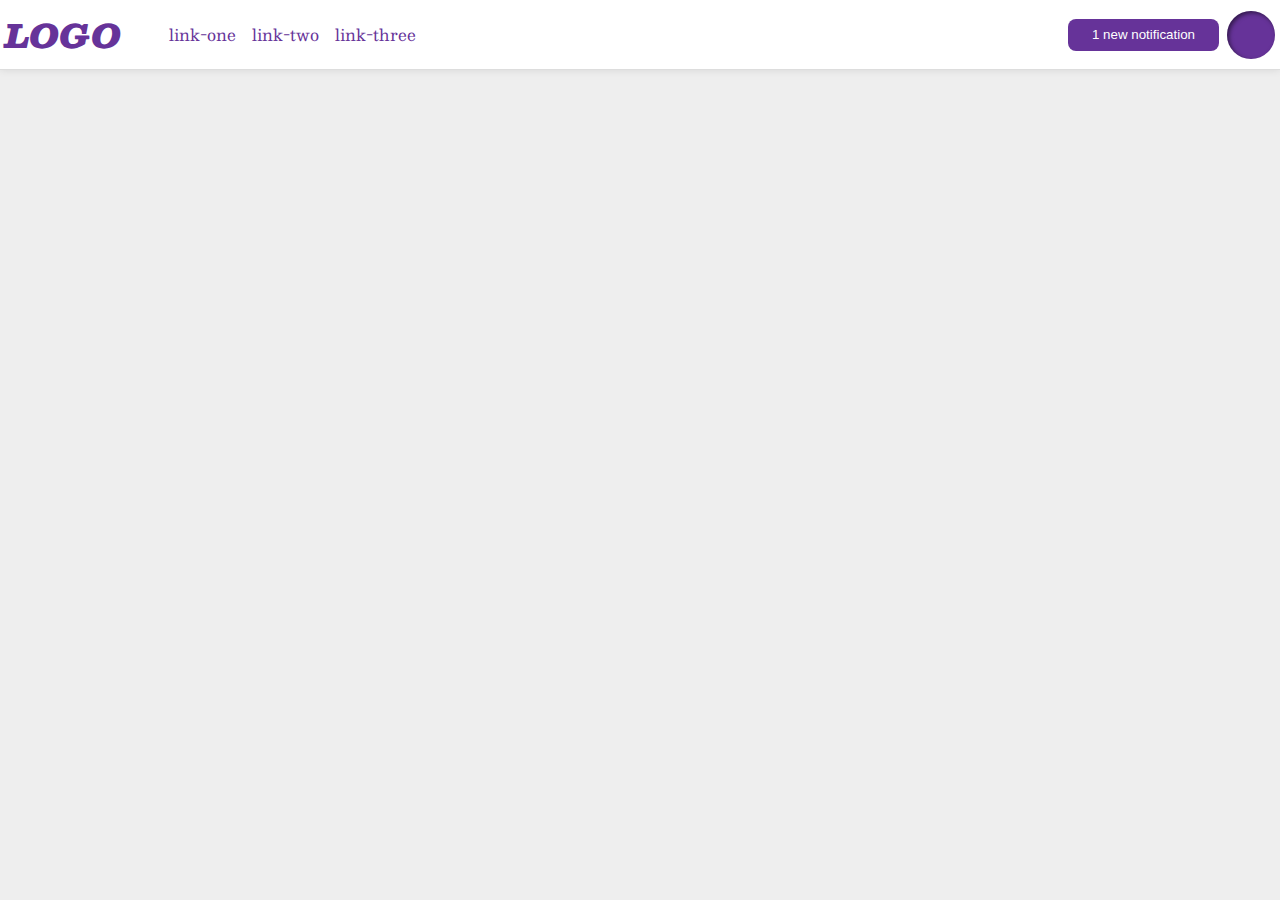
<file: flex/03-flex-header-2/index.html>
<!DOCTYPE html>
<html lang="en">
  <head>
    <meta charset="UTF-8">
    <meta http-equiv="X-UA-Compatible" content="IE=edge">
    <meta name="viewport" content="width=device-width, initial-scale=1.0">
    <title>Flex Header 2</title>
    <link rel="stylesheet" href="style.css">
  </head>
  <body>
    <div class="header">
      <div class="logo">
        LOGO
      </div>
      <ul class="links">
        <li><a href="https://google.com">link-one</a></li>
        <li><a href="https://google.com">link-two</a></li>
        <li><a href="https://google.com">link-three</a></li>
      </ul>
        <div class="right">
          <button class="notifications">
            1 new notification
          </button>
          <div class="profile-image"></div>
        </div>
    </div>
  </body>
</html>
</file>
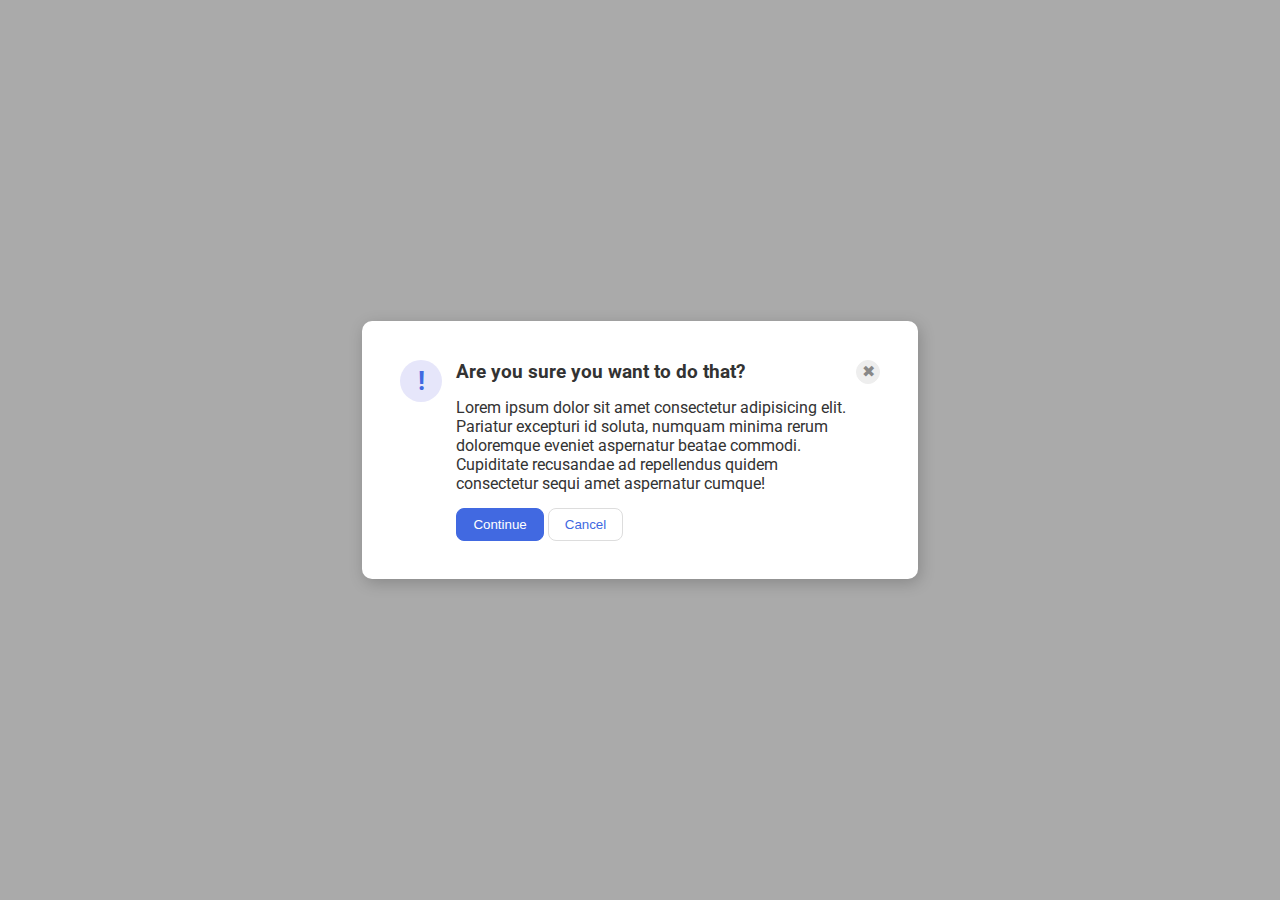
<file: flex/05-flex-modal/index.html>
<!DOCTYPE html>
<html lang="en">
  <head>
    <meta charset="UTF-8">
    <meta http-equiv="X-UA-Compatible" content="IE=edge">
    <meta name="viewport" content="width=device-width, initial-scale=1.0">
    <link rel="stylesheet" href="style.css">
    <title>Modal</title>
  </head>
  <body>
    <div class="modal">
      <div class="icon">!</div>
          <div class="middle">
            <div class="header">Are you sure you want to do that?</div>
            <div class="text">Lorem ipsum dolor sit amet consectetur adipisicing elit. Pariatur excepturi id soluta, numquam minima rerum doloremque eveniet aspernatur beatae commodi. Cupiditate recusandae ad repellendus quidem consectetur sequi amet aspernatur cumque!</div>
               <div class="buttons">
                <button class="continue">Continue</button>
                <button class="cancel">Cancel</button>
              </div>
          </div>
      <button class="close-button">✖</button>
    </div>
  </body>
</html>
</file>
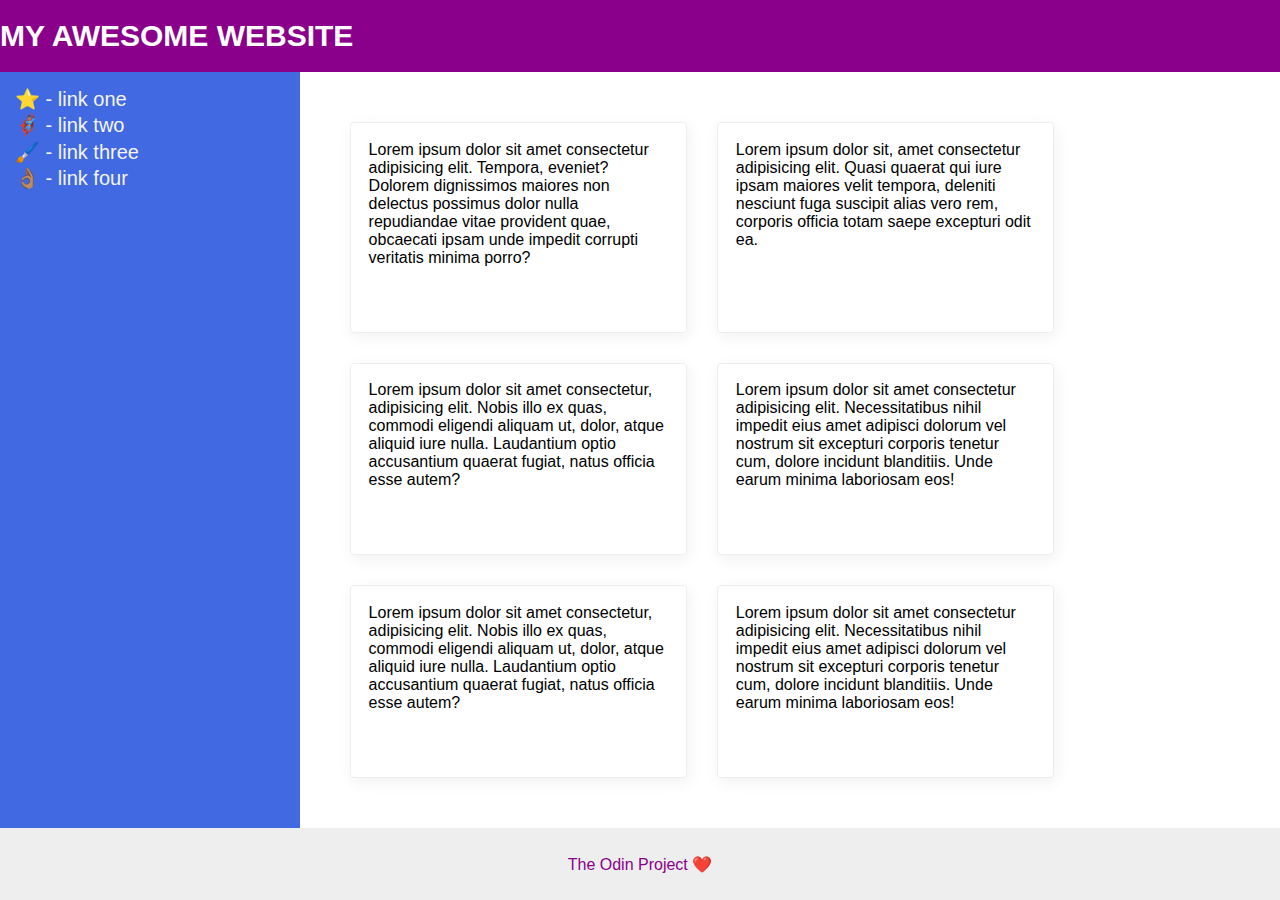
<file: flex/07-flex-layout-2/index.html>
<!DOCTYPE html>
<html lang="en">
  <head>
    <meta charset="UTF-8">
    <meta http-equiv="X-UA-Compatible" content="IE=edge">
    <meta name="viewport" content="width=device-width, initial-scale=1.0">
    <title>The Holy Grail</title>
    <link rel="stylesheet" href="style.css">
  </head>
  <body>
    <div class="header">
      MY AWESOME WEBSITE
    </div>
      <div class="content">
        <div class="sidebar">
          <ul>
            <li><a href="#">⭐ - link one</a></li>
            <li><a href="#">🦸🏽‍♂️ - link two</a></li>
            <li><a href="#">🖌️ - link three</a></li>
            <li><a href="#">👌🏽 - link four</a></li>
          </ul>
        </div>
        <div class="cardbox">
          <div class="card">Lorem ipsum dolor sit amet consectetur adipisicing elit. Tempora, eveniet? Dolorem dignissimos maiores non delectus possimus dolor nulla repudiandae vitae provident quae, obcaecati ipsam unde impedit corrupti veritatis minima porro?</div>
          <div class="card">Lorem ipsum dolor sit, amet consectetur adipisicing elit. Quasi quaerat qui iure ipsam maiores velit tempora, deleniti nesciunt fuga suscipit alias vero rem, corporis officia totam saepe excepturi odit ea.</div>
          <div class="card">Lorem ipsum dolor sit amet consectetur, adipisicing elit. Nobis illo ex quas, commodi eligendi aliquam ut, dolor, atque aliquid iure nulla. Laudantium optio accusantium quaerat fugiat, natus officia esse autem?</div>
          <div class="card">Lorem ipsum dolor sit amet consectetur adipisicing elit. Necessitatibus nihil impedit eius amet adipisci dolorum vel nostrum sit excepturi corporis tenetur cum, dolore incidunt blanditiis. Unde earum minima laboriosam eos!</div>
          <div class="card">Lorem ipsum dolor sit amet consectetur, adipisicing elit. Nobis illo ex quas, commodi eligendi aliquam ut, dolor, atque aliquid iure nulla. Laudantium optio accusantium quaerat fugiat, natus officia esse autem?</div>
          <div class="card">Lorem ipsum dolor sit amet consectetur adipisicing elit. Necessitatibus nihil impedit eius amet adipisci dolorum vel nostrum sit excepturi corporis tenetur cum, dolore incidunt blanditiis. Unde earum minima laboriosam eos!</div>
        </div>
      </div>
    <div class="footer">
      The Odin Project ❤️
    </div>
  </body>
</html>
</file>
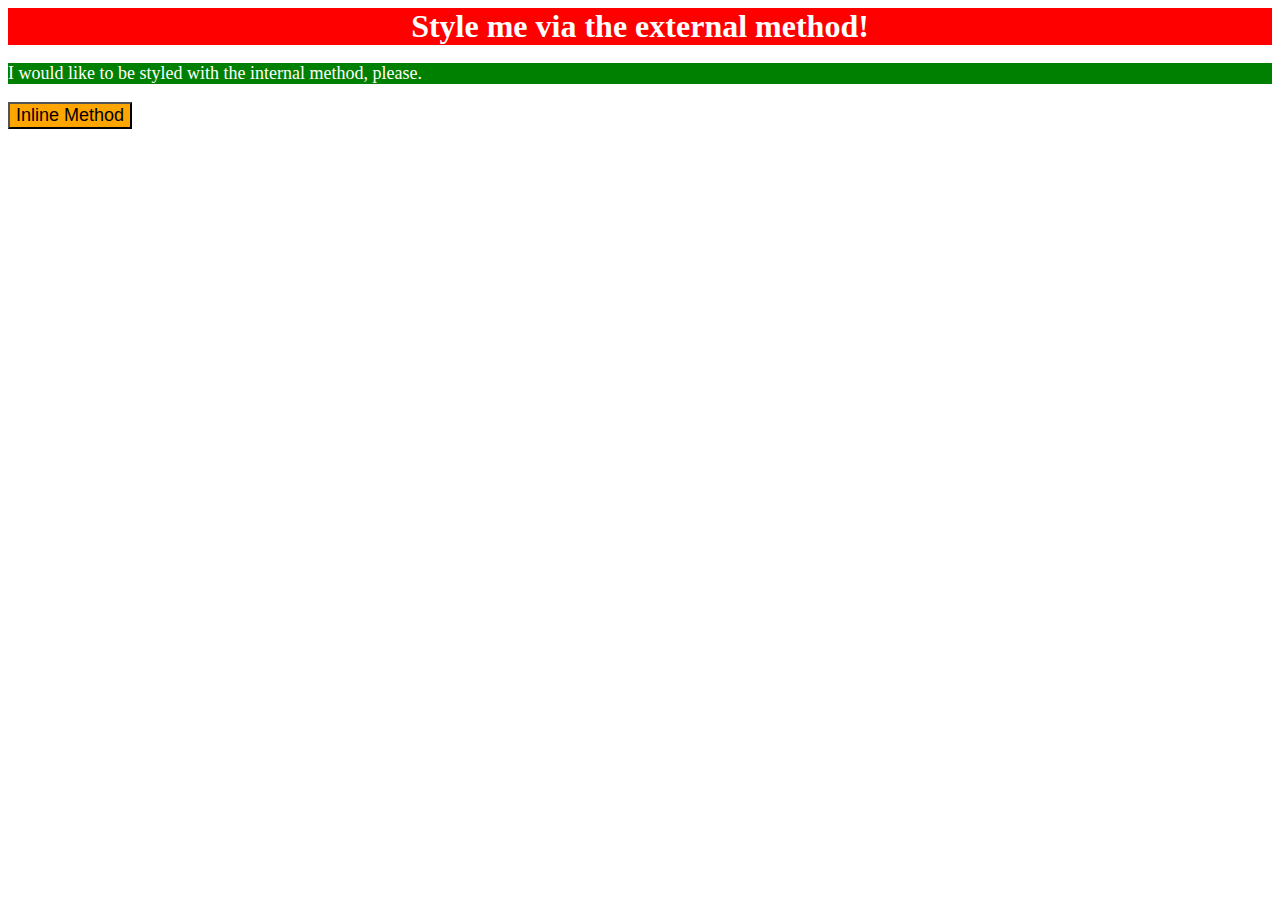
<file: foundations/01-css-methods/index.html>
<!DOCTYPE html>
<html lang="en">

  <head>

    <meta charset="UTF-8">
    <meta http-equiv="X-UA-Compatible" content="IE=edge">
    <meta name="viewport" content="width=device-width, initial-scale=1.0">
    <link rel="stylesheet" href="style.css">

    <style>
      p {
        background-color: green;
        color: white;
        font-size: 18px;
      }
    </style>

    <title>Methods for Adding CSS</title>

  </head>
  <body>
    <div>Style me via the external method!</div>
    <p>I would like to be styled with the internal method, please.</p>
    <button style="background-color: orange; font-size: 18px;">Inline Method</button>
  </body>
</html>
</file>
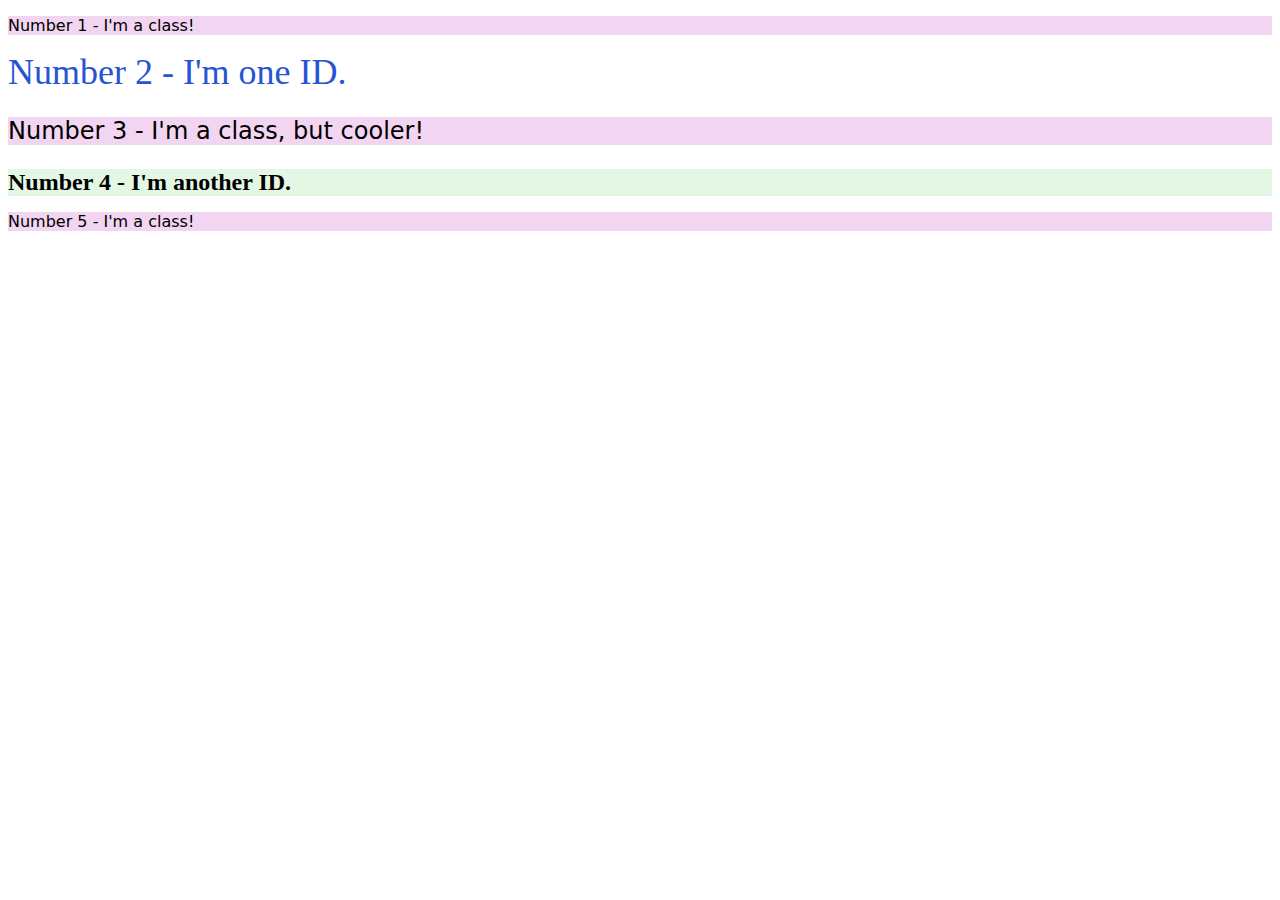
<file: foundations/02-class-id-selectors/index.html>
<!DOCTYPE html>
<html lang="en">
  <head>
    <meta charset="UTF-8">
    <meta http-equiv="X-UA-Compatible" content="IE=edge">
    <meta name="viewport" content="width=device-width, initial-scale=1.0">
    <title>Class and ID Selectors</title>
    <link rel="stylesheet" href="style.css">
  </head>
  <body>
    <p class="oddnumbered">Number 1 - I'm a class!</p>
    <div id="no2">Number 2 - I'm one ID.</div>
    <p class="oddnumbered cooler">Number 3 - I'm a class, but cooler!</p>
    <div id="no4">Number 4 - I'm another ID.</div>
    <p class="oddnumbered">Number 5 - I'm a class!</p>
  </body>
</html>
</file>
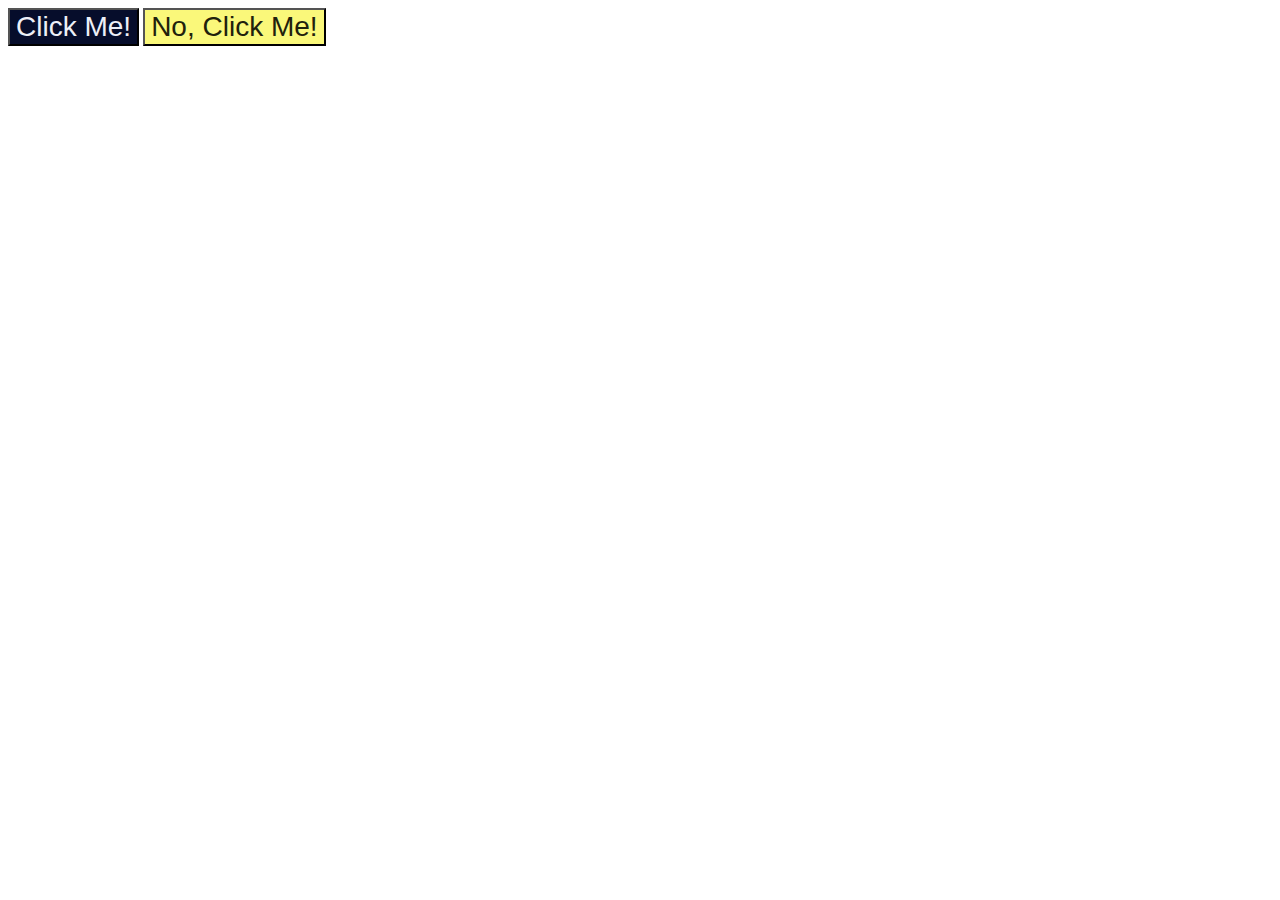
<file: foundations/03-grouping-selectors/index.html>
<!DOCTYPE html>
<html lang="en">
  <head>
    <meta charset="UTF-8">
    <meta http-equiv="X-UA-Compatible" content="IE=edge">
    <meta name="viewport" content="width=device-width, initial-scale=1.0">
    <title>Grouping Selectors</title>
    <link rel="stylesheet" href="style.css">
  </head>
  <body>
    <button class="me">Click Me!</button>
    <button class="nome">No, Click Me!</button>
  </body>
</html>
</file>
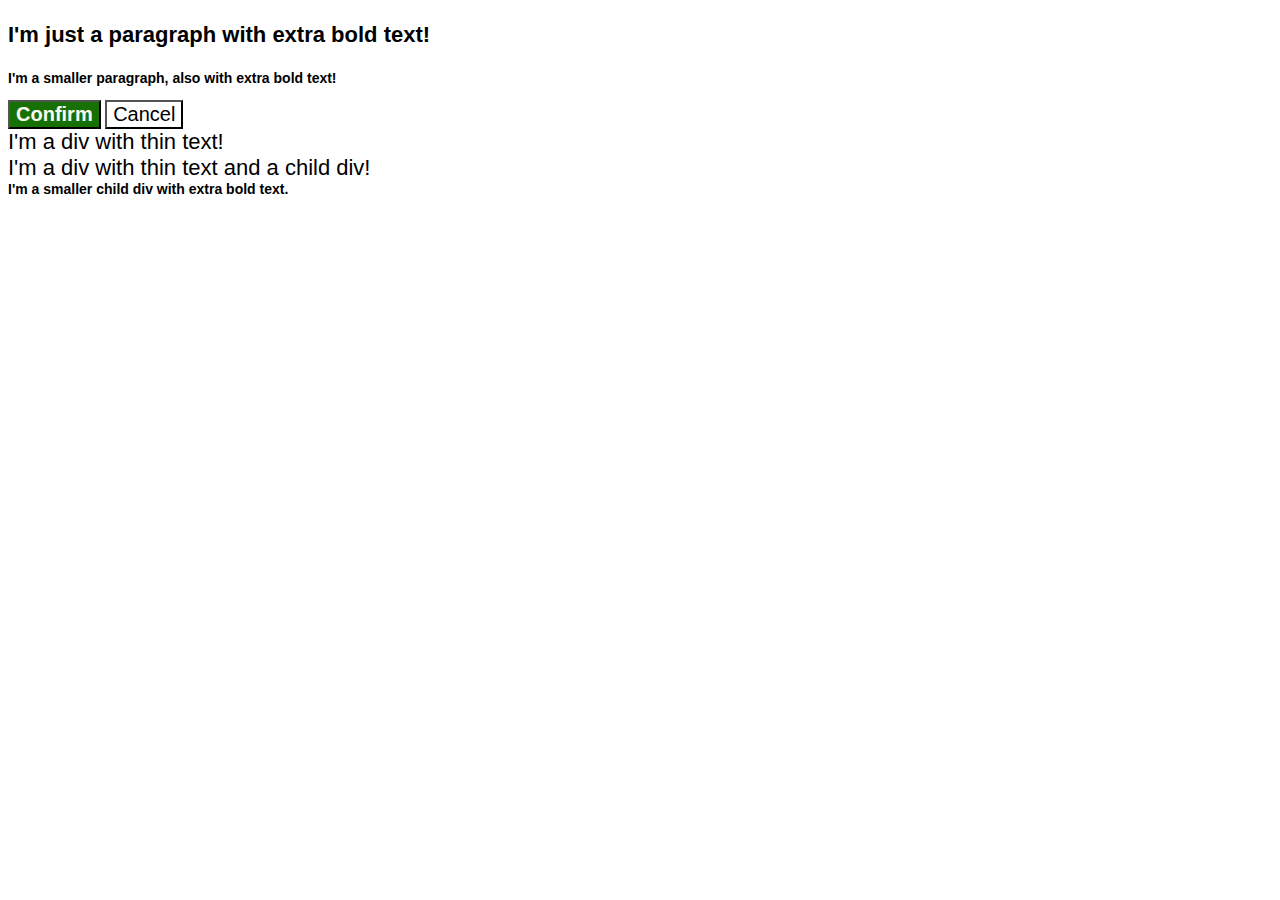
<file: foundations/06-cascade-fix/index.html>
<!DOCTYPE html>
<html lang="en">
  <head>
    <meta charset="UTF-8">
    <meta http-equiv="X-UA-Compatible" content="IE=edge">
    <meta name="viewport" content="width=device-width, initial-scale=1.0">
    <title>Fix the Cascade</title>
    <link rel="stylesheet" href="style.css">
  </head>
  <body>
    <p class="para">I'm just a paragraph with extra bold text!</p>
    <p class="para small-para">I'm a smaller paragraph, also with extra bold text!</p>

    <button id="confirm-button" class="button confirm">Confirm</button>
    <button id="cancel-button" class="button cancel">Cancel</button>

    <div class="text">I'm a div with thin text!</div>
    <div class="text">I'm a div with thin text and a child div!
      <div class="text child">I'm a smaller child div with extra bold text.</div>
    </div>
  </body>
</html>
</file>
<file: flex/03-flex-header-2/style.css>
/* this is some magical font-importing.  
you'll learn about it later. */
@import url('https://fonts.googleapis.com/css2?family=Besley:ital,wght@0,400;1,900&display=swap');

body {
  margin: 0;
  background: #eee;
  font-family: Besley, serif;
}

.header {
  background: white;
  border-bottom: 1px solid #ddd;
  box-shadow: 0 0 8px rgba(0,0,0,.1);
  display: flex;
  align-items: center;
  padding: 5px;

}

.profile-image {
  background: rebeccapurple;
  box-shadow: inset 2px 2px 4px rgba(0,0,0,.5);
  border-radius: 50%;
  width: 48px;
  height: 48px;
}

.logo {
  color: rebeccapurple;
  font-size: 32px;
  font-weight: 900;
  font-style: italic;
}

button {
  border: none;
  border-radius: 8px;
  background: rebeccapurple;
  color: white;
  padding: 8px 24px;
  margin: 8px;
}

a {
  /* this removes the line under our links */
  text-decoration: none;
  color: rebeccapurple;
  margin: 8px;
}

ul {
  list-style-type: none;
  display: flex;
}

.right{
  display: flex;
  margin-left: auto;

}
</file>
<file: flex/05-flex-modal/style.css>
@import url('https://fonts.googleapis.com/css2?family=Roboto:wght@400;700&display=swap');

html, body {
  height: 100%;
}

body {
  font-family: Roboto, sans-serif;
  margin: 0;
  background: #aaa;
  color: #333;
  /* I'll give you this one for free lol */
  display: flex;
  align-items: center;
  justify-content: center;
}

.modal {
  background: white;
  width: 480px;
  border-radius: 10px;
  box-shadow: 2px 4px 16px rgba(0,0,0,.2);
  padding: 3%;
  display: flex;
}

.icon {
  color: royalblue;
  font-size: 26px;
  font-weight: 700;
  background: lavender;
  width: 42px;
  height: 42px;
  border-radius: 50%;
  display: flex;
  align-items: center;
  justify-content: center;
  flex-shrink: 0;
  margin-right: 3%;
}

.close-button {
  background: #eee;
  border-radius: 50%;
  color: #888;
  font-weight: 400;
  font-size: 16px;
  height: 24px;
  width: 24px;
  display: flex;
  align-items: center;
  justify-content: center;
  border: 1px solid #eee;
  padding: 0;
  flex-shrink: 0;
}

button {
  cursor: pointer;
  padding: 8px 16px;
  border-radius: 8px;
}

button.continue {
  background: royalblue;
  border: 1px solid royalblue;
  color: white;
}

button.cancel {
  background: white;
  border: 1px solid #ddd;
  color: royalblue;
}

.middle{

  display: flex;
  flex-direction: column;
  gap: 15px;

}

.header{
  font-weight: bold;
  font-size: larger;
  
}
</file>
<file: flex/07-flex-layout-2/style.css>
body {
  font-family: -apple-system, BlinkMacSystemFont, 'Segoe UI', Roboto, Oxygen, Ubuntu, Cantarell, 'Open Sans', 'Helvetica Neue', sans-serif;
  margin: 0;
  min-height: 100vh;

  display: flex;
  flex-direction: column;
}

.header {
  height: 72px;
  background: darkmagenta;
  color: white;

  display: flex;
  align-items: center;
  padding: 0 15;
  font-weight: bold;
  font-size: 30px;
}

.footer {
  height: 72px;
  background: #eee;
  color: darkmagenta;

  display: flex;
  align-items: center;
  justify-content: center;
}

.sidebar {
  width: 300px;
  background: royalblue;
  box-sizing: border-box;

  display: flex;
  flex-shrink: 0;
  padding: 15px;
}

.card {
  border: 1px solid #eee;
  box-shadow: 2px 4px 16px rgba(0,0,0,.06);
  border-radius: 4px;

  padding: 2%;
  width: 300px;
}


.content{
  display: flex;
  flex: 1;
}

.cardbox{
  display: flex;
  flex-wrap: wrap;
  gap: 30px;
  padding: 50px;
}

ul{
  margin: 0;
  padding: 0;
  list-style-type: none;
}

a{
  color: whitesmoke;
  text-decoration: none;
  font-size: 20px;
}

li{
  margin-bottom: 2%;
}
</file>
<file: foundations/01-css-methods/style.css>
/*red bg white txt font size 32px center aligned and bold*/
div {
    background-color: red;
    color: white;
    font-size: 32px;
    text-align: center;
    font-weight: bold;
}
</file>
<file: foundations/02-class-id-selectors/style.css>
.oddnumbered{
    background-color: #f2d5f0;
    font-family: 'Verdana','DejaVu Sans',sans-serif;
}

#no2{
    color: #2654d4;
    font-size: 36px;
}

.cooler{
    font-size: 24px;
}

#no4{
    background-color: #e4f7e4;
    font-size: 24px;
    font-weight: bold;
}
</file>
<file: foundations/03-grouping-selectors/style.css>
.me,
.nome{
    font-size: 28px;
    font-family: 'Helvetica','Times New Roman', sans-serif;
}

.me{
    background-color: #060d2b;
    color: #edeff7;

}

.nome{
    background-color: #faf87a;
    color: #21210c;

}
</file>
<file: foundations/06-cascade-fix/style.css>
body {
  font-family: Arial, Helvetica, sans-serif;
}

.para,
.small-para {
  color: hsl(0, 0%, 0%);
  font-weight: 800;
}
.para.small-para {
  font-size: 14px;
  font-weight: 800;
}

.para {
  font-size: 22px;
}

.confirm {
  background: green;
  color: white;
  font-weight: bold;
} 

.button {
  background-color: rgb(255, 255, 255);
  color: rgb(0, 0, 0);
  font-size: 20px;
}
.text.child {
  color: rgb(0, 0, 0);
  font-weight: 800;
  font-size: 14px;
}

div.text {
  color: rgb(0, 0, 0);
  font-size: 22px;
  font-weight: 100;
}

#confirm-button{
  background-color: #167003;
  color: #f9fcf5;
  font-weight: bold;
}
</file>
